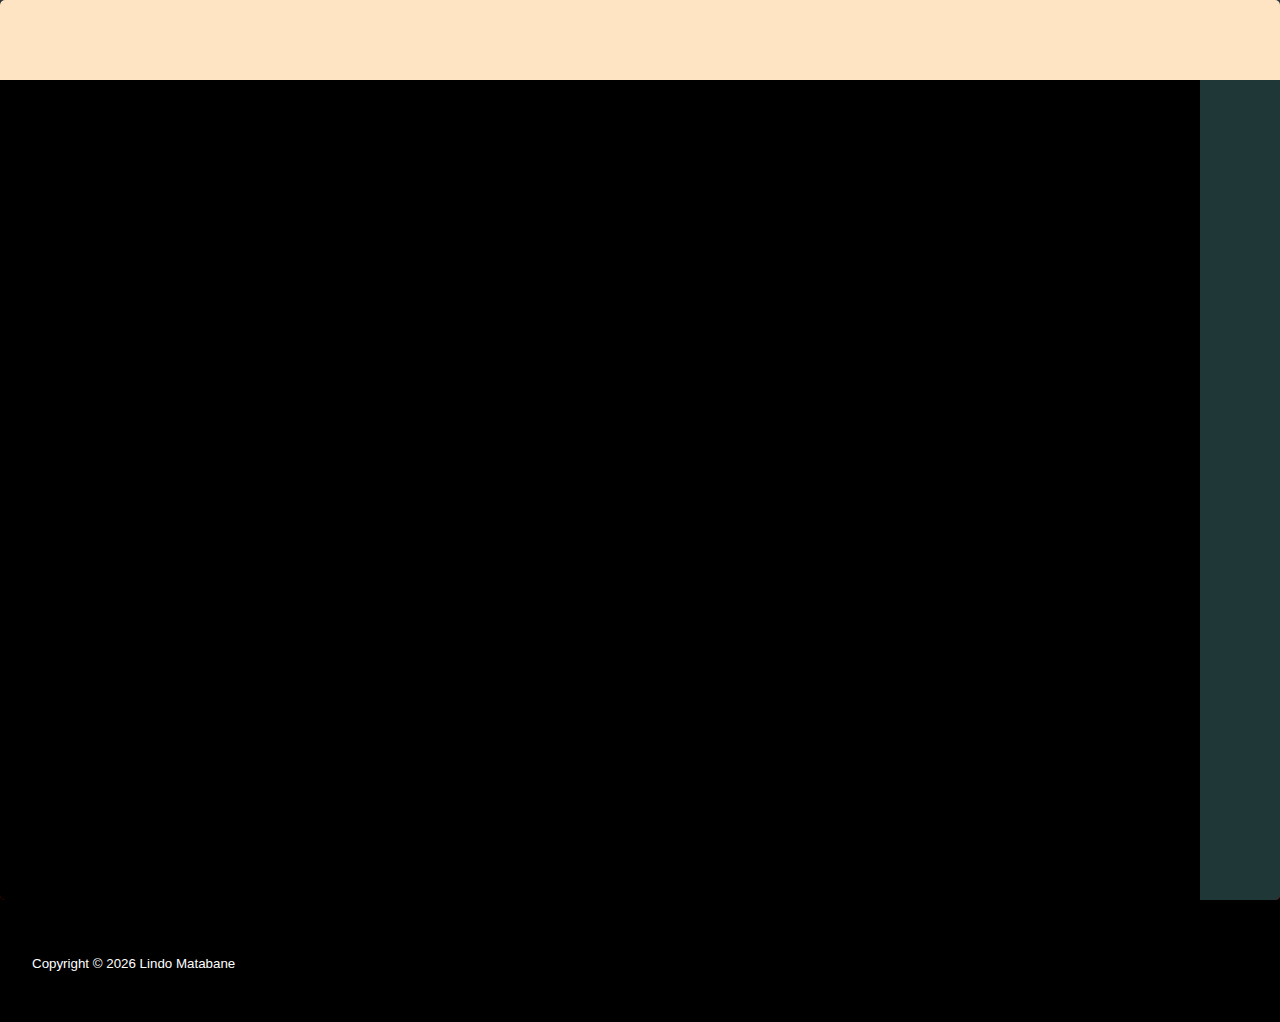
<file: Contact.html>
<!DOCTYPE html>
<html lang="en">
<head>
  <meta charset="UTF-8">
  <meta name="viewport" content="width=device-width, initial-scale=1.0">
  <link rel="icon" type="image/png" sizes="32x32" href="/images/lc-icon.png">
  <title>Contact Page</title>
  <link rel="stylesheet" href="https://fonts.googleapis.com/css?family=Quicksand|Sofia|Railway|Kumbh Sans|Playfair Display">
  <link rel="stylesheet" href="Css/Contact.css" type="text/css" media="all" />
  <link rel="stylesheet" href="//use.fontawesome.com/releases/v5.0.7/css/all.css">
  <meta name="theme-color" content="#2A363B">
  <meta name="msapplication-navbutton-color" content="#2A363B">
  <meta name="apple-mobile-web-app-status-bar-style" content="#2A363B">
</head>
<body class="body-background">
  <nav class="navbar">
    <div class="navbar_container">
      <span id="navbartitle"> LINDO MATABANE </span>
      <ul class="navbar_menu">
        <li class="navbar_item">
          <a href="Portfolio.html" class="navbar_links"> PORTFOLIO </a>
        </li>
        <li class="navbar_item">
          <a href="Home.html" class="navbar_links"> HOME </a>
        </li>
        <li class="navbar_item">
          <a href="Contact.html" class="bold navbar_links"> CONTACT </a>
          <hr class="hr_solid5" />
        </li>
      </ul>
    </div>
  </nav>
  <div class="container">
    <div class="item left"></div>
    <div class="item main">
      <div class="nested_container2">
        <h3>
          CONTACT
        </h3>
        <img src="images/P9.jpg" alt="self-portrait" />
        <br>
        <a href="mailto: sdrowvieli1@gmail.com" id="deco2">
          <i class="fas fa-envelope"><span id="deco"></span></i>
        </a>
        <br>
      </div>
    </div>
    <div class="item main2">
      <div class="nested_container3">
        <div>
          <i class="fas fa-envelope" style="color: white; font-size: 1.5rem;"><span id="deco"> &nbsp;&nbsp;&nbsp;E-mail: sdrowvieli1@gmail.com</span></i>
          <br>
          <br>
          <i class="fas fa-phone" style="color: white; font-size: 1.5rem;"><span id="deco"> &nbsp;&nbsp;&nbsp;Call: (065) 892 9671</span></i>
          <br>
          <br>
          <i class="fab fa-whatsapp" style="color: white; font-size: 1.5rem;"><span id="deco"> &nbsp;&nbsp;&nbsp;Whatsapp: (084) 353 1813</span></i>
        </div>
        <img src="images/Undraw/profile.svg" alt="about me" id="img2" />
      </div>
    </div>
    <div class=" item right"></div>
    <div class=" item right2"></div>
    <div class="item footer">
      <div class="nested_container4">
        <a href="mailto: sdrowvieli1@gmail.com" id="deco2">
          <i class="fas fa-envelope"><span id="deco1"> E-mail</span></i>
        </a>
        <a href="https://github.com/Lindo-code" id="deco2" target="_blank">
          <i class="fab fa-github-square"><span id="deco1"> Github</span></i>
        </a>
        <a href="https://www.freecodecamp.org/fcc44702f65-8d01-4507-9afb-4e03b1dbf7ce" id="deco2" target="_blank">
          <i class="fab fa-free-code-camp"><span id="deco1"> Freecode</span></i>
        </a>
        <a href="https://www.linkedin.com/in/lindo-matabane-8939aa229" id="deco2" target="_blank">
          <i class="fab fa-linkedin"><span id="deco1"> Linkedin</span></i>
        </a>
      </div>
      <br><br><br><br><br><br>
      <small style="color: white; font-family: Arial;" id="year"></small> <br>
      <small>
        <a href="index.html" style="visibility: hidden; color: white; font-family: Arial; text-decoration: none;">Landing Page</a>
      </small>
    </div>
    <div class="item overlay red" id="red"></div>
    <div class="item overlay grey" id="grey"></div>
    <div class="item overlay black" id="black">
      <div class="cover typewriter" id="intro_type">
        <h2 id="greeting"></h2>
      </div>
    </div>
  </div>
  <script src="javaScript/main.js"></script>
  <script src="javaScript/contact.js"></script>
</body>
</html>
</file>
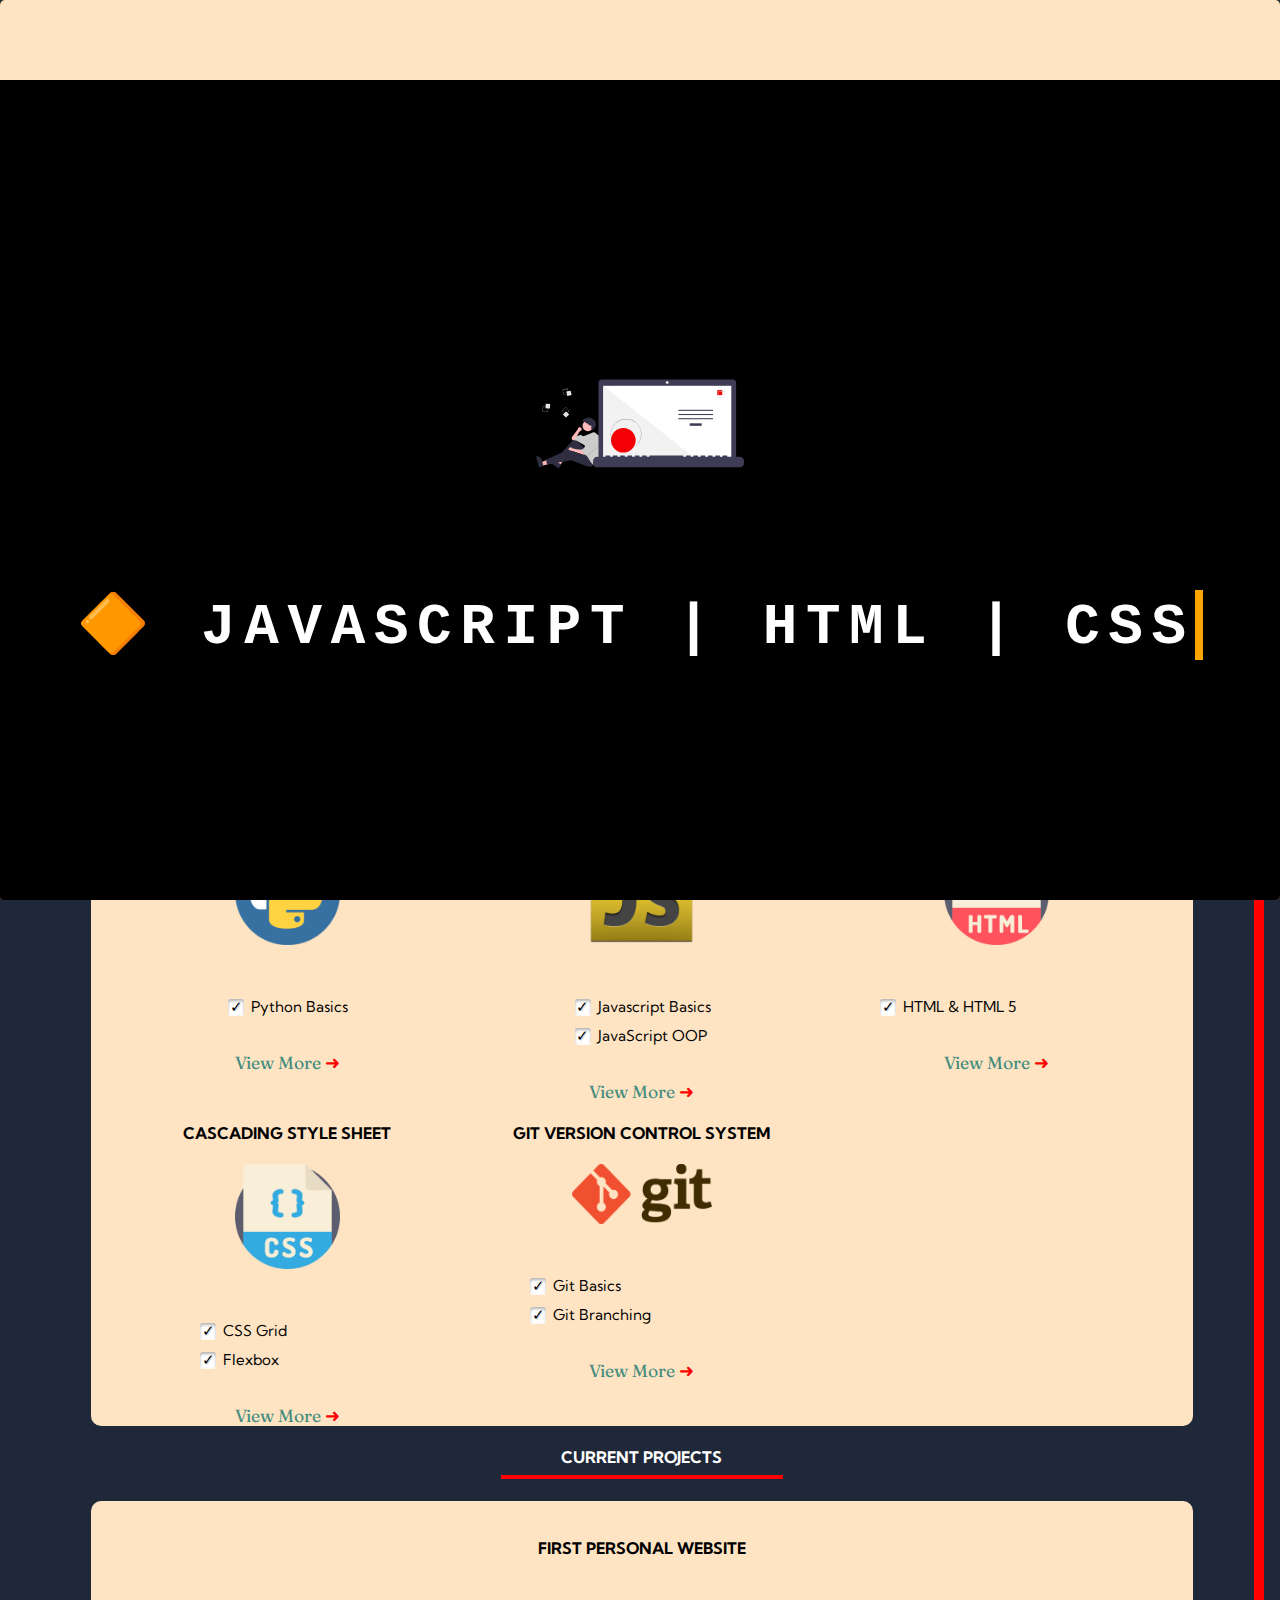
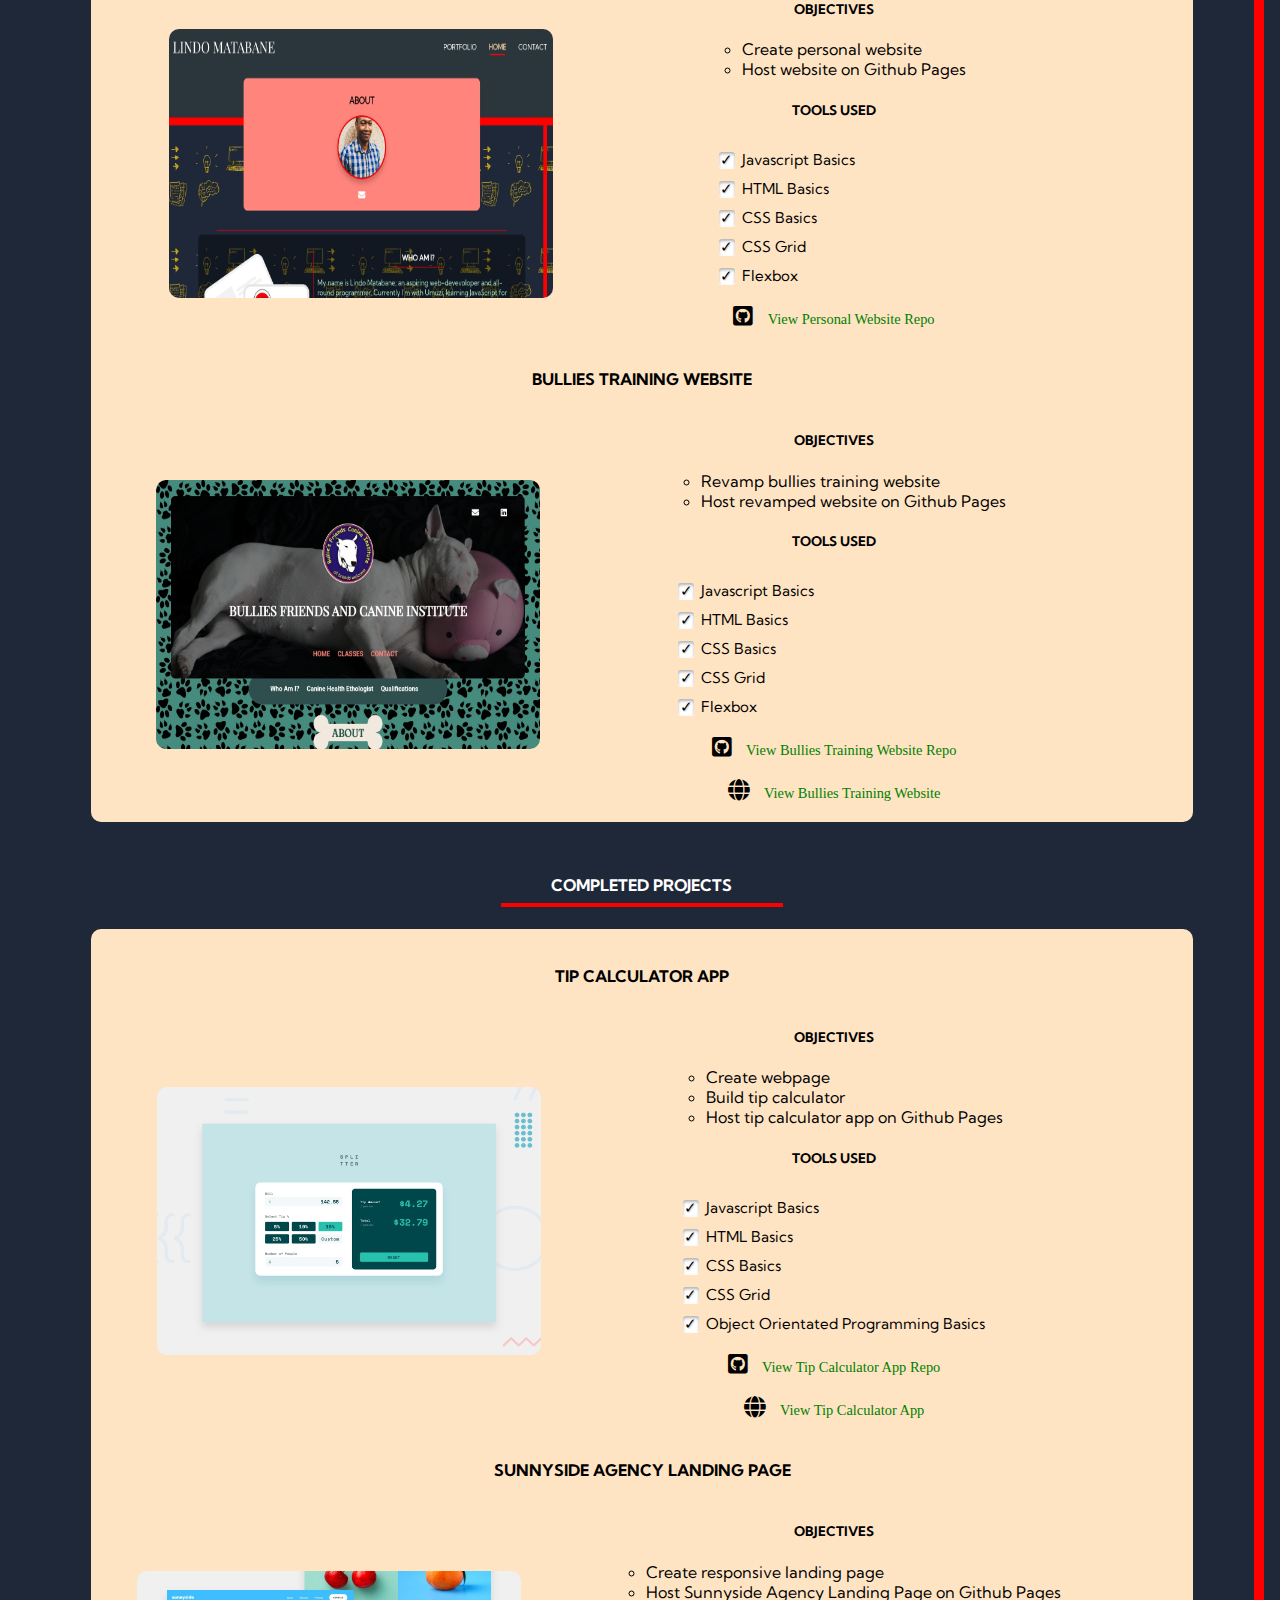
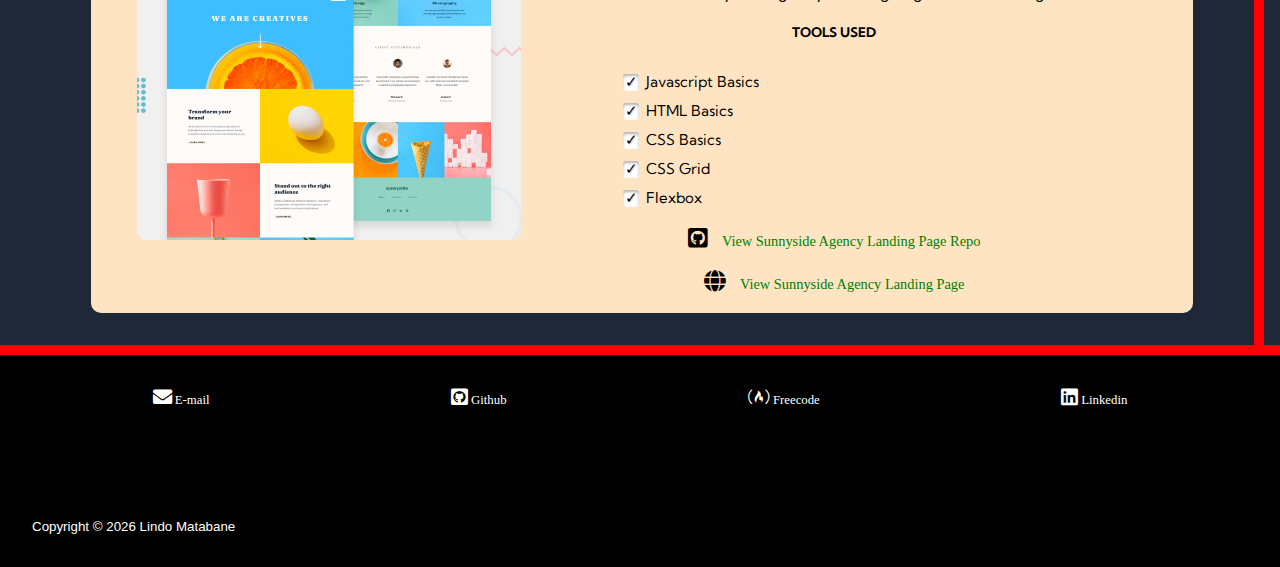
<file: Resume.html>
<!DOCTYPE html>
<html lang="en">
<head>
  <meta charset="UTF-8">
  <meta name="viewport" content="width=device-width, initial-scale=1.0">
  <title> Lindo-code: Resume </title>
  <link rel="stylesheet" href="https://fonts.googleapis.com/css?family=Quicksand|Sofia|Railway|Kumbh Sans|Playfair Display|Fraunces|Barlow">
  <link rel="stylesheet" href="Css/Resume.css" type="text/css" media="all" />
  <link rel="stylesheet" href="//use.fontawesome.com/releases/v5.0.7/css/all.css">
  <meta name="theme-color" content="#2A363B">
  <meta name="msapplication-navbutton-color" content="#2A363B">
  <meta name="apple-mobile-web-app-status-bar-style" content="#2A363B">
</head>
<body class="body-background">
  <nav class="navbar">
    <div class="navbar_container">
      <span id="navbartitle"> LINDO MATABANE </span>
      <ul class="navbar_menu">
        <li class="navbar_item">
          <a href="Home.html" class="navbar_links"> HOME </a>
        </li>
        <li class="navbar_item">
          <a href="RESUMÉ.html" class="bold navbar_links"> RESUMÉ </a>
          <hr class="hr_solid9" />
        </li>
        <li class="navbar_item">
          <a href="Contact.html" class="navbar_links"> CONTACT </a>
        </li>
      </ul>
    </div>
  </nav>
  <div class="container">
    <div class=" item left"></div>
    <div class="item main1">
      <div class="nested_container2">
        <h3>
          RESUMÉ
        </h3>
        <img src="images/P9.jpg" alt="self-portrait" id="img1" />
        <br>
        <a href="mailto: sdrowvieli1@gmail.com" id="deco02">
          <i class="fas fa-envelope"><span id="deco"></span></i>
        </a>
        <br>
      </div>
    </div>
    <button onclick="topFunction()" id="myBtn" title="Go to top">
      <img src="images/Undraw/up (2).png" alt="Top" width="15" height="15">
    </button>
    <!--<div class="item titles main2">
                                                                  <h4 id="h_color">
                                                                    PERSONAL INFORMATION
                                                                    <hr class="hr_solid2" />
                                                                  </h4>
                                                                </div>
                                                                <div class="item blocks main3">
                                                                  <div class="nested_container5">
                                                                    <ul>
                                                                      <li>Name: Lindo</li>
                                                                      <br>
                                                                      <li>Surname: Matabane</li>
                                                                      <br>
                                                                      <li>Nationality: South African</li>
                                                                      <br>
                                                                      <li>Sex: Male</li>
                                                                      <br>
                                                                      <li>Marital Status: Single</li>
                                                                      <br>
                                                                      <li>Health: Good</li>
                                                                    </ul>
                                                                    <hr class="hr_solid5" />
                                                                    <img src="images/Undraw/personal_information.svg" alt="person_viewing_an_online_cv" id="img2" />
                                                                  </div>
                                                                </div>-->
    <div class="item titles main4">
      <h4 id="h_color">
        TECH SKILLS
        <hr class="hr_solid2" />
      </h4>
    </div>
    <div class="item blocks main5">
      <div class="nested_container4">
        <img src="images/Undraw/static_website.svg" alt="person_standing_beside_css_and_html_words" id="img2" />
        <em id="container4_intro">
          I am eager to add a plethora of languages and programming tools to expand my coding skills and become more efficient.
        </em>
      </div>
      <div class="nested_line">
        <hr class="hr_solid6" />
        <br>
      </div>
      <div class="nested_container5">
        <div>
          <h4>
            PYTHON
          </h4>
          <img src="images/Undraw/python.png" alt="javascript_abbreviation_image" id="img4" />
          <hr class="hr_solid3" />
          <div id="add_line">
            <br>
            <form id="ul_left">
              <input type="checkbox" name="Python Basic" value="Python Basic" checked="yes" onclick="return false" />
              <label>Python Basics</label> <br>
            </form>
            <br>
            <p></p>
            <a href="https://www.sololearn.com/profile/25472119" id="deco2">
              <span id="deco0">View More <span style="color:red; ">➜</span></span>
            </a>
          </div>
        </div>
        <div>
          <h4>JAVASCRIPT</h4>
          <img src="images/Undraw/javascript2.jpg" alt="javascript_abbreviation_image" id="img4" />
          <hr class="hr_solid3" />
          <div id="add_line">
            <br>
            <form id="ul_left">
              <input type="checkbox" name="Javascript Basic" value="Javascript Basic" checked="yes" onclick="return false" />
              <label>Javascript Basics</label> <br>
              <input type="checkbox" name="OOP" value="OOP" checked="yes" onclick="return false" />
              <label>JavaScript OOP</label> <br>
            </form>
            <br>
            <p></p>
            <a href="https://www.freecodecamp.org/fcc44702f65-8d01-4507-9afb-4e03b1dbf7ce" id="deco2" target="_blank">
              <span id="deco0">View More <span style="color:red; ">➜</span></span>
            </a>
          </div>
        </div>
        <div>
          <h4>HYPERTEXT MARKUP LANGUAGE</h4>
          <img src="images/Undraw/icons.png" alt="html_image" id="img4" />
          <hr class="hr_solid3" />
          <div id="add_line">
            <br>
            <form id="ul_left">
              <input type="checkbox" name="HTML_5_format" value="HTML_5_format" checked="yes" onclick="return false" />
              <label>HTML & HTML 5</label> <br>
            </form>
            <br>
            <p></p>
            <a href="https://www.freecodecamp.org/fcc44702f65-8d01-4507-9afb-4e03b1dbf7ce" id="deco2" target="_blank">
              <span id="deco0">View More <span style="color:red; ">➜</span></span>
            </a>
          </div>
        </div>
        <div>
          <h4>CASCADING STYLE SHEET</h4>
          <img src="images/Undraw/icons 2.png" alt="css_image" id="img4" />
          <hr class="hr_solid3" />
          <div id="add_line">
            <br>
            <form id="ul_left">
              <input type="checkbox" name="Css_Grid" value="Css_Grid" checked="yes" onclick="return false" />
              <label>CSS Grid</label> <br>
              <input type="checkbox" name="Flexbox" value="Flexbox" checked="yes" onclick="return false" />
              <label>Flexbox</label> <br>
            </form>
            <br>
            <p></p>
            <a href="https://www.freecodecamp.org/fcc44702f65-8d01-4507-9afb-4e03b1dbf7ce" id="deco2" target="_blank">
              <span id="deco0">View More <span style="color:red; ">➜</span></span>
            </a>
          </div>
        </div>
        <div>
          <h4>GIT VERSION CONTROL SYSTEM</h4>
          <img src="images/Undraw/git.png" alt="git_logo" id="img9" />
          <hr class="hr_solid3" />
          <div id="add_line">
            <br>
            <form id="ul_left">
              <input type="checkbox" name="Git_Basics" value="Git_Basics" checked="yes" onclick="return false" />
              <label>Git Basics</label> <br>
              <input type="checkbox" name="Git_Branching" value="Git_Branching" checked="yes" onclick="return false" />
              <label>Git Branching</label> <br>
            </form>
            <br>
            <p></p>
            <a href="https://github.com/Lindo-code" id="deco2" target="_blank">
              <span id="deco0">View More <span style="color:red; ">➜</span></span>
            </a>
          </div>
          <hr class="hr_solid4" />
        </div>
      </div>
    </div>
    <div class="item titles main6">
      <h4 id="h_color">
        CURRENT PROJECTS
        <hr class="hr_solid2" />
      </h4>
    </div>
    <div class="item blocks main7">
      <h4>
        FIRST PERSONAL WEBSITE
      </h4>
      <div class="nested_container3">
        <img src="images/sitepreview.jpg" alt="browser_image" id="img0" />
        <div id="add_line">
          <h5>
            OBJECTIVES
          </h5>
          <ul id="ul_left" type="circle">
            <li>Create personal website</li>
            <li>Host website on Github Pages</li>
          </ul>
          <h5>
            TOOLS USED
          </h5>
          <form id="ul_left">
            <input type="checkbox" name="JavaScript" value="JavaScript" checked="yes" onclick="return false" />
            <label>Javascript Basics</label> <br>
            <input type="checkbox" name="HTML" value="HTML" checked="yes" onclick="return false" />
            <label>HTML Basics</label> <br>
            <input type="checkbox" name="CSS" value="CSS" checked="yes" onclick="return false" />
            <label>CSS Basics</label> <br>
            <input type="checkbox" name="CSS_Grid" value="CSS_Grid" checked="yes" onclick="return false" />
            <label>CSS Grid</label> <br>
            <input type="checkbox" name="Flexbox" value="Flexbox" checked="yes" onclick="return false" />
            <label>Flexbox</label> <br>
          </form>
          <br>
          <a href="https://github.com/Lindo-code/personal_website.git" id="deco2" target="_blank">
            <i class="fab fa-github-square" style="color: black; font-size: 1.4rem;"><span id="deco"> &nbsp;&nbsp; View Personal Website Repo</span></i>
          </a>
          <br>
          <br>
        </div>
      </div>
      <h4>
        BULLIES TRAINING WEBSITE
      </h4>
      <div class="nested_container3">
        <a href="javascript:delay('https://lindo-code.github.io/Bulliestraining')">
          <img src="images/Undraw/sitepreview1.jpg" alt="browser_image" id="img0" />
        </a>
        <div id="add_line">
          <h5>
            OBJECTIVES
          </h5>
          <ul id="ul_left" type="circle">
            <li>Revamp bullies training website</li>
            <li>Host revamped website on Github Pages</li>
          </ul>
          <h5>
            TOOLS USED
          </h5>
          <form id="ul_left">
            <input type="checkbox" name="JavaScript" value="JavaScript" checked="yes" onclick="return false" />
            <label>Javascript Basics</label> <br>
            <input type="checkbox" name="HTML" value="HTML" checked="yes" onclick="return false" />
            <label>HTML Basics</label> <br>
            <input type="checkbox" name="CSS" value="CSS" checked="yes" onclick="return false" />
            <label>CSS Basics</label> <br>
            <input type="checkbox" name="CSS_Grid" value="CSS_Grid" checked="yes" onclick="return false" />
            <label>CSS Grid</label> <br>
            <input type="checkbox" name="Flexbox" value="Flexbox" checked="yes" onclick="return false" />
            <label>Flexbox</label> <br>
          </form>
          <br>
          <a href="https://github.com/Lindo-code/Bulliestraining" id="deco2" target="_blank">
            <i class="fab fa-github-square" style="color: black; font-size: 1.4rem;"><span id="deco"> &nbsp;&nbsp; View Bullies Training Website Repo</span></i>
          </a> <br><br>
          <a href="https://lindo-code.github.io/Bulliestraining" id="deco2" target="_blank">
            <i class="fas fa-globe" style="color: black; font-size: 1.4rem;"><span id="deco"> &nbsp;&nbsp; View Bullies Training Website</span></i>
          </a>
          <br>
          <br>
        </div>
      </div>
    </div>
    <div class="item titles main8">
      <h4 id="h_color">
        COMPLETED PROJECTS
        <hr class="hr_solid2" />
      </h4>
    </div>
    <div class="item blocks main9">
      <h4>
        TIP CALCULATOR APP
      </h4>
      <div class="nested_container3">
        <a href="javascript:delay('https://lindo-code.github.io/tip-calculator-app')">
          <img src="images/Undraw/desktop-preview.jpg" alt="empty_box" id="img0" />
        </a>
        <div id="add_line">
          <h5>
            OBJECTIVES
          </h5>
          <ul id="ul_left" type="circle">
            <li>Create webpage</li>
            <li>Build tip calculator</li>
            <li>Host tip calculator app on Github Pages</li>
          </ul>
          <h5>
            TOOLS USED
          </h5>
          <form id="ul_left">
            <input type="checkbox" name="JavaScript" value="JavaScript" checked="yes" onclick="return false" />
            <label>Javascript Basics</label> <br>
            <input type="checkbox" name="HTML" value="HTML" checked="yes" onclick="return false" />
            <label>HTML Basics</label> <br>
            <input type="checkbox" name="CSS" value="CSS" checked="yes" onclick="return false" />
            <label>CSS Basics</label> <br>
            <input type="checkbox" name="CSS_Grid" value="CSS_Grid" checked="yes" onclick="return false" />
            <label>CSS Grid</label> <br>
            <input type="checkbox" name="OOP" value="Object_Orientated_Programming" checked="yes" onclick="return false" />
            <label>Object Orientated Programming Basics</label> <br>
          </form>
          <br>
          <a href="https://github.com/Lindo-code/tip-calculator-app" id="deco2" target="_blank">
            <i class="fab fa-github-square" style="color: black; font-size: 1.4rem;"><span id="deco"> &nbsp;&nbsp; View Tip Calculator App Repo</span></i>
          </a> <br><br>
          <a href="https://lindo-code.github.io/tip-calculator-app" id="deco2" target="_blank">
            <i class="fas fa-globe" style="color: black; font-size: 1.4rem;"><span id="deco"> &nbsp;&nbsp; View Tip Calculator App</span></i>
          </a>
          <br>
          <br>
        </div>
      </div>
      <h4>
        SUNNYSIDE AGENCY LANDING PAGE
      </h4>
      <div class="nested_container3">
        <a href="javascript:delay('https://lindo-code.github.io/sunnyside-agency-landing-page-main/')">
          <img src="images/Undraw/desktop-preview (1).jpg" alt="empty_box" id="img0" />
        </a>
        <div id="add_line">
          <h5>
            OBJECTIVES
          </h5>
          <ul id="ul_left" type="circle">
            <li>Create responsive landing page</li>
            <li>Host Sunnyside Agency Landing Page on Github Pages</li>
          </ul>
          <h5>
            TOOLS USED
          </h5>
          <form id="ul_left">
            <input type="checkbox" name="JavaScript" value="JavaScript" checked="yes" onclick="return false" />
            <label>Javascript Basics</label> <br>
            <input type="checkbox" name="HTML" value="HTML" checked="yes" onclick="return false" />
            <label>HTML Basics</label> <br>
            <input type="checkbox" name="CSS" value="CSS" checked="yes" onclick="return false" />
            <label>CSS Basics</label> <br>
            <input type="checkbox" name="CSS_Grid" value="CSS_Grid" checked="yes" onclick="return false" />
            <label>CSS Grid</label> <br>
            <input type="checkbox" name="OOP" value="Flexbox" checked="yes" onclick="return false" />
            <label>Flexbox</label> <br>
          </form>
          <br>
          <a href="https://github.com/Lindo-code/sunnyside-agency-landing-page-main" id="deco2" target="_blank">
            <i class="fab fa-github-square" style="color: black; font-size: 1.4rem;"><span id="deco"> &nbsp;&nbsp; View Sunnyside Agency Landing Page Repo</span></i>
          </a> <br><br>
          <a href="https://lindo-code.github.io/sunnyside-agency-landing-page-main/" id="deco2">
            <i class="fas fa-globe" style="color: black; font-size: 1.4rem;"><span id="deco" target="_blank"> &nbsp;&nbsp; View Sunnyside Agency Landing Page</span></i>
          </a>
          <br>
          <br>
        </div>
      </div>
    </div>
    <div class="item right"></div>
    <div class="right2"></div>
    <div class="item footer">
      <div class="nested_container6">
        <a href="mailto: sdrowvieli1@gmail.com" id="deco02">
          <i class="fas fa-envelope"><span id="deco1"> E-mail</span></i>
        </a>
        <a href="https://github.com/Lindo-code" id="deco02" target="_blank">
          <i class="fab fa-github-square"><span id="deco1"> Github</span></i>
        </a>
        <a href="https://www.freecodecamp.org/fcc44702f65-8d01-4507-9afb-4e03b1dbf7ce" id="deco02" target="_blank">
          <i class="fab fa-free-code-camp"><span id="deco1"> Freecode</span></i>
        </a>
        <a href="https://www.linkedin.com/in/lindo-matabane-8939aa229" id="deco02" target="_blank">
          <i class="fab fa-linkedin"><span id="deco1"> Linkedin</span></i>
        </a>
      </div>
      <br><br><br><br><br><br>
      <small style="color: white; font-family: Arial;" id="year"></small>
    </div>
    <div class="item overlay red" id="red"></div>
    <div class="item overlay grey" id="grey"></div>
    <div class="item overlay black" id="black">
      <div class="cover typewriter" id="intro_type">
        <img src="images/Undraw/code_thinking.svg" alt="self_portrait" id="img_cover" />
        <h2 id="greeting"></h2>
        <!--<img src="images/Undraw/SY8l.gif" alt="self_portrait" id="gif_cover" />-->
      </div>
    </div>
  </div>
  <script src="javaScript/main.js"></script>
  <script src="javaScript/resume.js"></script>
</body>
</html>
</file>
<file: Css/Contact.css>
* {
  box-sizing: border-box;
}
body {
  width: 100%;
  background-image: url("");
  background-size: cover;
  background-color: black;
  position: absolute;
  margin: 0;
}
.overlay {
  position: fixed;
  display: grid;
  grid-template-rows: auto 1fr;
  grid-template-columns: auto 1fr;
  grid-template-areas:
  "aa1 bb1"
  "aa1 bb2";
  top: 0;
  bottom: 0;
  width: 100%;
  height: 100%;
  z-index: 20000;
}
.grey {
  grid-area: aa1;
  background-color: black;
  padding: 6em;
  border-radius: 5px;
  border-right: 5em solid #2f4f4f;
  animation-name: open1;
  animation-delay: 6s;
  animation-duration: 4s;
  animation-timing-function: ease-out;
  animation-fill-mode: forwards;
}
.red {
  grid-area: bb1;
  background-color: black;
  padding: 6em;
  border-radius: 5px;
  border-bottom: 5em solid red;
  animation-name: open2;
  animation-delay: 6s;
  animation-duration: 4s;
  animation-timing-function: ease-out;
  animation-fill-mode: forwards;
}
.black {
  grid-area: bb2;
  display: grid;
  grid-template-rows: auto;
  grid-template-columns: auto;
  justify-items: center;
  justify-self: center;
  justify-content: center;
  align-content: center;
  align-items: center;
  text-align: center;
  border-radius: 5px;
  background: rgba(0,0,0,0.3) url('https://raw.githubusercontent.com/Lindo-code/personal_website/d8041871f6a8cd95f462b94a76bdf5e5962f692f/images/Undraw/contact_us.svg');
  background-blend-mode: darken;
  background-position: center;
  background-repeat: no-repeat;
  background-size: 75% 75%;
  border-top: 5em solid #ffe4c4;
  animation-name: open3;
  animation-delay: 5s;
  animation-duration: 4s;
  animation-timing-function: ease-out;
  animation-fill-mode: forwards;
}
.cover {
  color: white;
}
.typewriter h2 {
  color: transparent;
  font-family: monospace;
  overflow: hidden;
  border-right: .15em solid transparent;
  white-space: nowrap;
  margin: 0 auto;
  letter-spacing: .15em;
  animation:
  typing 3s steps(30, end),
  blink-caret .5s step-end infinite;
  animation-delay: 1s;
  animation-fill-mode: forwards;
}
@keyframes typing {
  from {
    width: 0;
    color: #fff;
  }
  to {
    width: 100%;
    color: #fff;
  }
}
@keyframes blink-caret {
  from, to {
    border-color: transparent;
  }
  50% {
    border-color: orange;
  }
}
@keyframes open1 {
  from {
    margin: 0;
  }
  to {
    margin-left: -105em;
    margin-right: 105em;
  }
}
@keyframes open2 {
  from {
    margin: 0;
  }
  to {
    margin-top: -75em;
    margin-bottom: 75em;
  }
}
@keyframes open3 {
  from {
    margin: 0;
  }
  to {
    margin-bottom: -75em;
    margin-top: 75em;
    background-blend-mode: 0;
    background-color: rgba(0,0,0,1);
  }
}
.typewriter > h2,h1 {
  margin-top: 1em;
}
#img_cover {
  width: 13em;
  height: 13em;
}
/*#gif_cover {
  width: 10em;
  height: 10em;
  border-radius: 10em;
}*/
#deco {
  font-size: 0.9rem;
  color: #a8e6ce;
  font-weight: normal;
}
#deco1 {
  font-size: 0.8rem;
  color: white;
  text-decoration: none;
}
#deco2 {
  font-size: 1.2rem;
  color: white;
  text-decoration: none;
}
.hr_solid {
  width: 50%;
  background-color: black;
  border: 0.5px solid black;
}
.hr_solid2 {
  width: 25%;
  background-color: red;
  border: 0.5px solid red;
}
.hr_solid3 {
  height: 90%;
  background-color: red;
  border: 0.5px solid red;
}
.hr_solid4 {
  height: 90%;
  background-color: red;
  border: 0.5px solid red;
}
.hr_solid5 {
  width: 50%;
  background-color: red;
  border: 1px solid red;
  margin-top: -25px;
}
.hr_solid6 {
  width: 50%;
  height: 0;
  background-color: red;
  border: 1px solid red;
  margin-top: 1px;
}
.container {
  display: grid;
  height: 100%;
  background: #1E2839 url('https://raw.githubusercontent.com/Lindo-code/personal_website/5c3bc932311b9042fb82b27fb2386a7ef7a94372/images/Undraw/1865324-c9a61a.svg');
  background-size: 13em 13em;
  grid-template-rows: auto 1fr auto auto;
  grid-template-columns: auto 1fr auto auto;
  grid-template-areas:
  "l1 m0 r1 r2"
  "l1 m1 r1 r2"
  "l1 m2 r1 r2"
  "m3 m3 m3 m3";
}
.nested_container1 {
  display: grid;
  grid-template-columns: repeat(3,auto);
  justify-items: center;
}
i > span {
  font-weight: normal;
}
.nested_container1 > p {
  margin-top: -5em;
  padding: 1em;
  justify-items: center;
  font-family: 'Kumbh Sans',sans-serif;
}
.nested_container2 {
  display: grid;
  grid-template-rows: 5, auto;
  justify-items: center;
}
.nested_container3 {
  display: grid;
  grid-template-rows: 6, auto;
  grid-template-columns: repeat(2, auto);
  justify-items: center;
  align-items: center;
}
.nested_container4 {
  display: grid;
  grid-template-columns: repeat(4, auto);
  justify-items: center;
}
.nested_container5 {
  display: grid;
  grid-template-rows: 2, auto;
  justify-items: center;
  justify-content: center;
}
#img2 {
  width: 280px;
  height: 280px;
}
.nested_container2 > img {
  border: 3px solid red;
  border-radius: 100px;
  width: 130px;
  height: 130px;
  box-shadow: 0px 8px 16px 0px rgba(0,0,0,0.2);
  background-color: #2f4f4f;
}
.navbar {
  display: flex;
  justify-content: center;
  background: #2A363B url('');
  background-size: 13em 13em;
  border-bottom: 16px solid;
  border-color: red;
  height: 200px;
  font-size: 1.2rem;
  top: 0;
  z-index: 998;
}
.navbar_container {
  display: flex;
  justify-content: space-between;
  height: 80px;
  z-index: 1;
  width: 100vw;
  max-width: 1300px;
  padding-left: 10px;
}
#navbartitle {
  display: flex;
  align-items: center;
  color: white;
  text-decoration: none;
  font-family: "Playfair Display", Times New Roman;
  font-size: 2rem;
}
.navbar_menu {
  display: flex;
  align-items: center;
  list-style: none;
  text-align: center;
}
.navbar_item {
  height: 80px;
}
.navbar_links {
  display: flex;
  align-items: center;
  justify-content: center;
  color: white;
  text-decoration: none;
  font-size: 0.8em;
  padding: 0 1rem;
  height: 100%;
  font-family: 'Kumbh Sans',sans-serif;
  z-index: 1000;
}
.left {
  border-left: 30px solid transparent;
  grid-area: l1;
}
.right {
  border-left: 10px solid red;
  grid-area: r1;
}
.right2 {
  border-left: 16px solid transparent;
  grid-area: r2;
}
.main {
  grid-area: m1;
  width: 65%;
  justify-self: center;
  padding: 1em 1em 0 1em;
  margin-top: -5em;
  border-radius: 10px;
  background-color: #ff847c;
  text-align: center;
  font-family: 'Kumbh Sans',sans-serif;
  z-index: 1001;
  margin-bottom: 3em;
}
.main2 {
  grid-area: m2;
  width: 95%;
  justify-self: center;
  padding: 1em 1em 0 1em;
  border-radius: 10px;
  background-color: rgba(0,0,0,0.4);
  text-align: left;
  font-family: 'Kumbh Sans',sans-serif;
  color: #a8e6ce;
  z-index: 1001;
  margin-bottom: 3em;
}
.footer {
  grid-area: m3;
  border-top: 10px solid red;
  background-color: black;
  padding: 2em;
}
.nested_container1 > a {
  color: white;
  font-size: 1.5rem;
  margin-top: -1em;
}
.nested_container1 > p {
  margin-top: -5em;
  padding: 1em;
  justify-items: center;
  font-family: 'Kumbh Sans',sans-serif;
}
.bold {
  color: #ffdead;
  filter: brightness(90%);
  font-weight: bold;
}
a:hover {
  color: brown;
  font-weight: bold;
}
@media screen and (min-width: 1025px) {
  .typewriter > h2,h1 {
    margin-top: 1em;
    font-size: 3.6rem;
  }
  /*#gif_cover {
    width: 10em;
    height: 10em;
    border-radius: 10em;
  }*/
  .black img {
    width: 800px;
    height: 800px;
  }
  .navbar_container {
    display: flex;
    justify-content: space-between;
    height: 80px;
    z-index: 1;
    width: 100vw;
    max-width: 10000px;
    padding: 0;
  }
  #navbartitle {
    color: white;
    display: flex;
    align-items: center;
    text-decoration: none;
    padding-left: 10px;
    font-family: "Playfair Display", Times New Roman;
    font-size: 2rem;
  }
}
@media screen and (max-width: 968px) {
  .typewriter > h2,h1 {
    margin-top: 1em;
    font-size: 1rem;
  }
  .hr_solid5 {
    width: 50%;
    background-color: red;
    border: 1px solid red;
    margin-top: -30px;
  }
  #img_cover {
    width: 12em;
    height: 12em;
  }
  /*#gif_cover {
    width: 10em;
    height: 10em;
    border-radius: 10em;
  }*/
  .nested_container3 {
    display: grid;
    grid-template-rows: 6, auto;
    grid-template-columns: repeat(1,auto);
    justify-items: center;
  }
  #img2 {
    width: 200px;
    height: 200px;
  }
  .navbar_container {
    display: flex;
    justify-content: space-around;
    height: 80px;
    z-index: 1;
    width: 100%;
    max-width: 1300px;
    padding-left: 0;
  }
  .navbar_menu {
    display: flex;
    position: absolute;
    justify-content: center;
    font-size: 1.1rem;;
    margin: 0;
    padding: 50px;
    width: 100%;
    opacity: 1;
    transition: all 0.5s ease;
    z-index: 1666;
  }
  #navbartitle {
    padding-left: 0;
    font-family: "Playfair Display", Times New Roman;
  }
  .navbar_links > a {
    text-decoration: none;
    padding: 0.7em;
    margin-top: -5em;
    font-family: 'Kumbh Sans',sans-serif;
    z-index: 18000;
  }
  .main {
    width: 80%;
    justify-self: center;
    padding: 0;
    margin-top: -5em;
    border-radius: 10px;
    background-color: #ff847c;
    text-align: center;
    font-family: 'Kumbh Sans',sans-serif;
    z-index: 1001;
  }
}
</file>
<file: Css/Resume.css>
* {
  box-sizing: border-box;
}
.overlay {
  position: fixed;
  display: grid;
  grid-template-rows: auto 1fr;
  grid-template-columns: auto 1fr;
  grid-template-areas:
  "aa1 bb1"
  "aa1 bb2";
  top: 0;
  bottom: 0;
  width: 100%;
  height: 100%;
  z-index: 20000;
}
.grey {
  grid-area: aa1;
  background-color: black;
  padding: 6em;
  border-radius: 5px;
  border-right: 5em solid #2f4f4f;
  animation-name: open1;
  animation-delay: 7s;
  animation-duration: 6s;
  animation-timing-function: ease-out;
  animation-fill-mode: forwards;
}
.red {
  grid-area: bb1;
  background-color: black;
  padding: 6em;
  border-radius: 5px;
  border-bottom: 5em solid red;
  animation-name: open2;
  animation-delay: 7s;
  animation-duration: 6s;
  animation-timing-function: ease-out;
  animation-fill-mode: forwards;
}
.black {
  grid-area: bb2;
  display: grid;
  grid-template-rows: auto;
  grid-template-columns: auto;
  justify-items: center;
  justify-self: center;
  justify-content: center;
  align-content: center;
  align-items: center;
  text-align: center;
  border-radius: 5px;
  background: rgba(0,0,0,1);
  border-top: 5em solid #ffe4c4;
  animation-name: open3;
  animation-delay: 7s;
  animation-duration: 6s;
  animation-timing-function: ease-out;
  animation-fill-mode: forwards;
}
.cover {
  color: white;
}
.typewriter h2 {
  color: #fff;
  font-family: monospace;
  overflow: hidden;
  border-right: .15em solid orange;
  white-space: nowrap;
  margin: 0 auto;
  letter-spacing: .15em;
  animation:
  typing 5s steps(30, end),
  blink-caret .5s step-end infinite;
}
@keyframes typing {
  from {
    width: 0;
  }
  to {
    width: 100%;
  }
}
@keyframes blink-caret {
  from, to {
    border-color: transparent;
  }
  50% {
    border-color: orange;
  }
}
@keyframes open1 {
  from {
    margin: 0;
  }
  to {
    margin-left: -105em;
    margin-right: 105em;
  }
}
@keyframes open2 {
  from {
    margin: 0;
  }
  to {
    margin-top: -75em;
    margin-bottom: 75em;
  }
}
@keyframes open3 {
  from {
    margin: 0;
  }
  to {
    margin-bottom: -75em;
    margin-top: 75em;
  }
}
.typewriter > h2,h1 {
  margin-top: 1em;
}
#img_cover {
  width: 13em;
  height: 13em;
}
/*#gif_cover {
  width: 10em;
  height: 10em;
  border-radius: 10em;
}*/
#container4_intro {
  color: hsl(198, 62%, 26%);
  padding: 1em;
}
input[type="checkbox"] {
  margin-left: 10px;
  display: none;
  margin-top: 10px;
}
label:before {
  content: "";
  display: inline-block;
  width: 16px;
  height: 16px;
  margin-left: 17px;
  position: absolute;
  left: 0;
  bottom: 1px;
  background-color: white;
  border-radius: 3px;
  box-shadow: inset 0px 2px 3px 0px rgba(0, 0, 0, .3), 0px 1px 0px 0px rgba(255, 255, 255, .8);
}
label {
  display: inline-block;
  cursor: pointer;
  position: relative;
  padding-left: 40px;
  margin-right: 15px;
  font-size: 15px;
  margin-top: 10px;
}
.checkbox label {
  margin-bottom: 10px;
}
.checkbox label:before {
  border-radius: 3px;
}
input[type="checkbox"]:checked + label:before {
  content: "\2713";
  text-shadow: 1px 1px 1px rgba(0, 0, 0, .2);
  font-size: 15px;
  color: black;
  text-align: center;
  line-height: 15px;
}
body {
  width: 100%;
  background-image: url("");
  background-size: cover;
  background-color: black;
  position: absolute;
  margin: 0;
}
#deco0 {
  font-size: 1.1rem;
  font-family: "Fraunces";
  color: hsl(168, 34%, 41%);
}
#deco {
  font-size: 0.9rem;
  font-weight: normal;
  color: green;
  text-decoration: none;
}
#deco2 {
  font-size: 0.8rem;
  color: green;
  text-decoration: none;
}
#deco1 {
  font-size: 0.8rem;
  color: white;
  text-decoration: none;
  font-weight: normal;
}
#deco02 {
  font-size: 1.2rem;
  color: white;
  text-decoration: none;
}
.hr_solid {
  width: 20%;
  border: 0.5px solid black;
  visibility: hidden;
}
.hr_solid2 {
  width: 25%;
  background-color: red;
  border: 2px solid red;
}
.hr_solid3 {
  width: 0;
  height: 70%;
  border: 1px solid black;
  visibility: hidden;
}
.hr_solid4 {
  width: 0;
  height: 70%;
  border: 1px solid black;
  visibility: hidden;
}
.hr_solid5 {
  width: 0;
  height: 70%;
  border: 1px solid black;
  visibility: hidden;
}
.hr_solid6 {
  width: 70%;
  height: 0;
  background-color: red;
  border: 0.6px solid red;
}
.hr_solid7 {
  width: 65%;
  background-color: red;
  border: 0.5px solid red;
}
.hr_solid8 {
  width: 65%;
  background-color: red;
  border: 0.5px solid red;
}
.hr_solid9 {
  width: 50%;
  border: 1px solid red;
  background-color: red;
  margin-top: -25px;
}
.hr_solid10 {
  width: 50%;
  height: 0;
  background-color: red;
  border: 1px solid red;
  margin-top: 1px;
}
.container {
  display: grid;
  height: 100%;
  background: #1E2839 url('https://raw.githubusercontent.com/Lindo-code/personal_website/5c3bc932311b9042fb82b27fb2386a7ef7a94372/images/Undraw/371649-ff5722.svg');
  background-size: 10em 10em;
  grid-template-rows: auto;
  grid-template-columns: auto;
  grid-template-areas:
  "l1 m0 r1 r2"
  "l1 m1 r1 r2"
  "l1 m2 r1 r2"
  "l1 m3 r1 r2"
  "l1 m4 r1 r2"
  "l1 m5 r1 r2"
  "l1 m6 r1 r2"
  "l1 m7 r1 r2"
  "l1 m8 r1 r2"
  "l1 m9 r1 r2"
  "m14 m14 m14 m14";
}
.nested_container1 {
  display: grid;
  grid-template-columns: repeat(3,auto);
  justify-items: center;
}
h4 {
  font-family: 'Kumbh Sans',sans-serif;
}
p {
  text-align: left;
  font-family: 'Kumbh Sans',sans-serif;
}
#ul_left {
  text-align: left;
  font-family: 'Kumbh Sans',sans-serif;
}
#h_left {
  text-decoration: underline red dotted;
  text-align: left;
  font-family: 'Kumbh Sans',sans-serif;
}
#h_center {
  text-decoration: underline red dotted;
  text-align: center;
  font-family: 'Kumbh Sans',sans-serif;
}
i {
  font-weight: normal;
}
.nested_container1 > p {
  margin-top: -5em;
  padding: 1em;
  justify-items: center;
  font-family: 'Kumbh Sans',sans-serif;
}
.nested_container2 {
  display: grid;
  grid-template-rows: 5, auto;
  justify-items: center;
  font-family: 'Kumbh Sans',sans-serif;
}
.nested_container3 {
  display: grid;
  grid-template-rows: 6, auto;
  grid-template-columns: repeat(3, auto);
  justify-items: center;
  align-items: center;
  grid-column-gap: 25px;
  font-family: 'Kumbh Sans',sans-serif;
}
.nested_container4 {
  display: grid;
  grid-template-rows: 6, auto;
  grid-template-columns: auto auto;
  justify-items: center;
  align-items: center;
  grid-column-gap: 20px;
  font-family: 'Kumbh Sans',sans-serif;
}
.nested_container5 {
  display: grid;
  grid-template-columns: repeat(auto-fill, minmax(250px,1fr));
  justify-items: center;
  align-items: start;
  font-family: 'Kumbh Sans',sans-serif;
  padding: 0 1vw 0 1vw;
  grid-column-gap: 20px;
}
.nested_container6 {
  display: grid;
  grid-template-columns: repeat(4, auto);
  justify-items: center;
}
.nested_container7 {
  display: grid;
  grid-template-rows: 2, auto;
  justify-items: center;
  justify-content: center;
}
.nested_line {
  display: grid;
  grid-template-rows: 2, auto;
  grid-template-columns: auto;
  justify-items: center;
  align-items: center;
}
#img0 {
  width: 30vw;
  height: 21vw;
  border-radius: 10px;
}
#img2 {
  width: 260px;
  height: 260px;
}
#img3 {
  width: 210px;
  height: 190px;
}
#img4 {
  width: 105px;
  height: 105px;
}
#img5 {
  width: 170px;
  height: 170px;
  border: 20px solid transparent;
}
#img6 {
  width: 260px;
  height: 180px;
}
#img7 {
  width: 160px;
  height: 160px;
}
#img8 {
  width: 150px;
  height: 110px;
  border: 20px solid transparent;
}
#img9 {
  width: 140px;
  height: 60px;
}
.nested_container2 > #img1 {
  border: 3px solid red;
  border-radius: 100px;
  width: 130px;
  height: 130px;
  box-shadow: 0px 8px 16px 0px rgba(0,0,0,0.2);
  background-color: #2f4f4f;
}
.navbar {
  display: flex;
  justify-content: center;
  background: #2A363B url('https://raw.githubusercontent.com/Lindo-code/personal_website/5c3bc932311b9042fb82b27fb2386a7ef7a94372/images/Undraw/1865324-c9a61a.svg');
  background-size: 13em 13em;
  filter: brightness(85%);
  border-bottom: 16px solid red;
  height: 200px;
  font-size: 1.2rem;
  top: 0;
  z-index: 998;
}
.navbar_container {
  display: flex;
  justify-content: space-between;
  height: 80px;
  z-index: 1;
  width: 100vw;
  max-width: 1300px;
  padding-left: 10px;
}
#navbartitle {
  display: flex;
  align-items: center;
  color: white;
  text-decoration: none;
  font-family: "Playfair Display", Times New Roman;
  font-size: 2rem;
}
.navbar_menu {
  display: flex;
  align-items: center;
  list-style: none;
  text-align: center;
}
.navbar_item {
  height: 80px;
}
.navbar_links {
  display: flex;
  align-items: center;
  justify-content: center;
  color: white;
  text-decoration: none;
  font-size: 0.8em;
  padding: 0 1rem;
  height: 100%;
  font-family: 'Kumbh Sans',sans-serif;
  z-index: 1000;
}
#myBtn {
  display: none;
  position: fixed;
  bottom: -8px;
  right: 45%;
  z-index: 1005;
  border: none;
  outline: none;
  background-color: red;
  color: white;
  cursor: pointer;
  padding: 10px 15px 10px 15px;
  border-radius: 10px;
  font-size: 15px;
}
#myBtn:hover {
  background-color: #ffdead;
  color: black;
}
.left {
  border-left: 30px solid transparent;
  grid-area: l1;
}
.right {
  border-left: 10px solid red;
  grid-area: r1;
}
.right2 {
  border-left: 16px solid transparent;
  grid-area: r2;
}
.main1 {
  grid-area: m1;
  width: 65%;
  justify-self: center;
  padding: 1em 1em 0 1em;
  margin-top: -5em;
  border-radius: 10px;
  background-color: #ff847c;
  text-align: center;
  font-family: 'Kumbh Sans',sans-serif;
  z-index: 1001;
}
.titles {
  width: 90%;
  justify-self: center;
  padding: 0 1em 0 1em;
  border-radius: 10px;
  background-color: transparent;
  z-index: 1001;
}
.blocks {
  width: 90%;
  justify-self: center;
  padding: 1em 1em 0 1em;
  border-radius: 10px;
  background-color: #ffe4c4;
  z-index: 1001;
}
.main2 {
  grid-area: m2;
}
.main3 {
  grid-area: m3;
}
.main4 {
  grid-area: m4;
}
.main5 {
  grid-area: m5;
  text-align: center;
}
.main6 {
  grid-area: m6;
}
.main7 {
  grid-area: m7;
  text-align: center;
  margin-bottom: 2em;
}
.main8 {
  grid-area: m8;
}
.main9 {
  grid-area: m9;
  margin-bottom: 2em;
  text-align: center;
}
.footer {
  grid-area: m14;
  border-top: 10px solid red;
  background-color: black;
  padding: 2em;
}
.nested_container1 > a {
  color: white;
  font-size: 1.5rem;
  margin-top: -1em;
}
.nested_container1 > p {
  margin-top: -5em;
  padding: 1em;
  justify-items: center;
  font-family: 'Kumbh Sans',sans-serif;
}
.nested_container2 > p {
  justify-items: left;
  justify-self: left;
  text-align: left;
  font-family: 'Kumbh Sans',sans-serif;
  color: black;
}
#h_color {
  text-align: center;
  color: white;
  font-family: 'Kumbh Sans',sans-serif;
}
.nested_container2 > ol {
  justify-items: left;
  justify-self: left;
  text-align: left;
  font-family: 'Kumbh Sans',sans-serif;
}
.nested_container2 > ul {
  justify-items: left;
  justify-self: left;
  text-align: left;
  font-family: 'Kumbh Sans',sans-serif;
}
.bold {
  color: #ffdead;
  filter: brightness(90%);
  font-weight: bold;
}
a:hover {
  color: brown;
  font-weight: bold;
}
#img0:hover, #img0:active {
  animation: resize_revert.5s ease-out;
}
@keyframes resize_revert {
  from {
    transform: scale(1);
  }
  to {
    transform: scale(0.8);
  }
}
@media screen and (min-width: 1025px) {
  .typewriter > h2,h1 {
    margin-top: 1em;
    font-size: 3.6rem;
  }
  /*#gif_cover {
    width: 10em;
    height: 10em;
    border-radius: 10em;
  }*/
  .black img {
    width: 800px;
    height: 800px;
  }
  .main2 {
    width: 95%;
  }
  .main4 {
    width: 95%;
  }
  .main6 {
    width: 95%;
  }
  .main8 {
    width: 95%;
  }
  .main10 {
    width: 95%;
  }
  .main12 {
    width: 95%;
  }
  .navbar_container {
    display: flex;
    justify-content: space-between;
    height: 80px;
    z-index: 1;
    width: 100vw;
    max-width: 10000px;
    padding: 0;
  }
  #navbartitle {
    color: white;
    display: flex;
    align-items: center;
    text-decoration: none;
    padding-left: 10px;
    font-family: "Playfair Display", Times New Roman;
    font-size: 2rem;
  }
}
@media screen and (max-width: 968px) {
  .typewriter > h2,h1 {
    margin-top: 1em;
    font-size: 1rem;
  }
  #img_cover {
    width: 12em;
    height: 12em;
  }
  /*#gif_cover {
    width: 10em;
    height: 10em;
    border-radius: 10em;
  }*/
  .nested_container3 {
    display: grid;
    grid-template-rows: 6, auto;
    grid-template-columns: repeat(1,auto);
    justify-items: center;
    grid-row-gap: 10px;
  }
  .nested_container5 {
    display: grid;
    grid-template-columns: repeat(auto-fill, minmax(150px, 1fr));
    justify-items: center;
    padding: 0;
    grid-row-gap: 10px;
  }
  .hr_solid4 {
    height: 0;
    width: 40%;
    border: 0.5px solid black;
    visibility: hidden;
  }
  .hr_solid9 {
    width: 50%;
    background-color: red;
    border: 1px solid red;
    margin-top: -30px;
  }
  #myBtn {
    padding-top: 5px;
    padding-bottom: 10px;
  }
  #img0 {
    width: 60vw;
    height: 40vw;
    border-radius: 10px;
  }
  #img2 {
    width: 180px;
    height: 180px;
  }
  #img3 {
    width: 140px;
    height: 140px;
  }
  #img4 {
    width: 100px;
    height: 100px;
  }
  #img5 {
    width: 150px;
    height: 150px;
    border: 25px solid transparent;
  }
  #img6 {
    width: 180px;
    height: 70px;
  }
  #img7 {
    width: 140px;
    height: 140px;
  }
  #img8 {
    width: 150px;
    height: 110px;
    border: 25px solid transparent;
  }
  #img9 {
    width: 140px;
    height: 70px;
    border-top: 20px solid transparent;
  }
  .hr_solid3 {
    display: none;
    height: 0;
    width: 60%;
    background-color: red;
    border: 0.5px solid red;
    visibility: visible;
  }
  .nested_container3 > ul {
    grid-row: 3;
  }
  .nested_container5 > ul {
    grid-row: 3;
  }
  #add_line {
    grid-row: 2;
  }
  .hr_solid3 {
    grid-row: 3;
  }
  .hr_solid5 {
    grid-row: 2;
  }
  .hr_solid5 {
    height: 0;
    width: 60%;
    background-color: red;
    border: 0.5px solid red;
    visibility: visible;
  }
  .hr_solid7 {
    visibility: hidden;
  }
  .hr_solid8 {
    visibility: hidden;
  }
  .nested_container3 > img {
    grid-row: 1;
  }
  .nested_container5 > img {
    grid-row: 1;
  }
  #container4_intro {
    grid-row: 2;
  }
  .navbar_container {
    display: flex;
    justify-content: space-around;
    height: 80px;
    z-index: 1;
    width: 100%;
    max-width: 1300px;
    padding-left: 0;
  }
  .navbar_menu {
    display: flex;
    position: absolute;
    justify-content: center;
    font-size: 1.1rem;;
    margin: 2em 0 0 -1.2em;
    width: 100%;
    opacity: 1;
    transition: all 0.5s ease;
    z-index: 1666;
  }
  #navbartitle {
    padding-left: 0;
    font-family: "Playfair Display", Times New Roman;
  }
  .navbar_links > a {
    text-decoration: none;
    padding: 0.7em;
    margin-top: -5em;
    font-family: 'Kumbh Sans',sans-serif;
    z-index: 18000;
  }
  .main1 {
    width: 75%;
    justify-self: center;
    padding: 0;
    margin-top: -5em;
    border-radius: 10px;
    background-color: #d87878;
    text-align: center;
    font-family: 'Kumbh Sans',sans-serif;
    z-index: 1001;
  }
}
</file>
